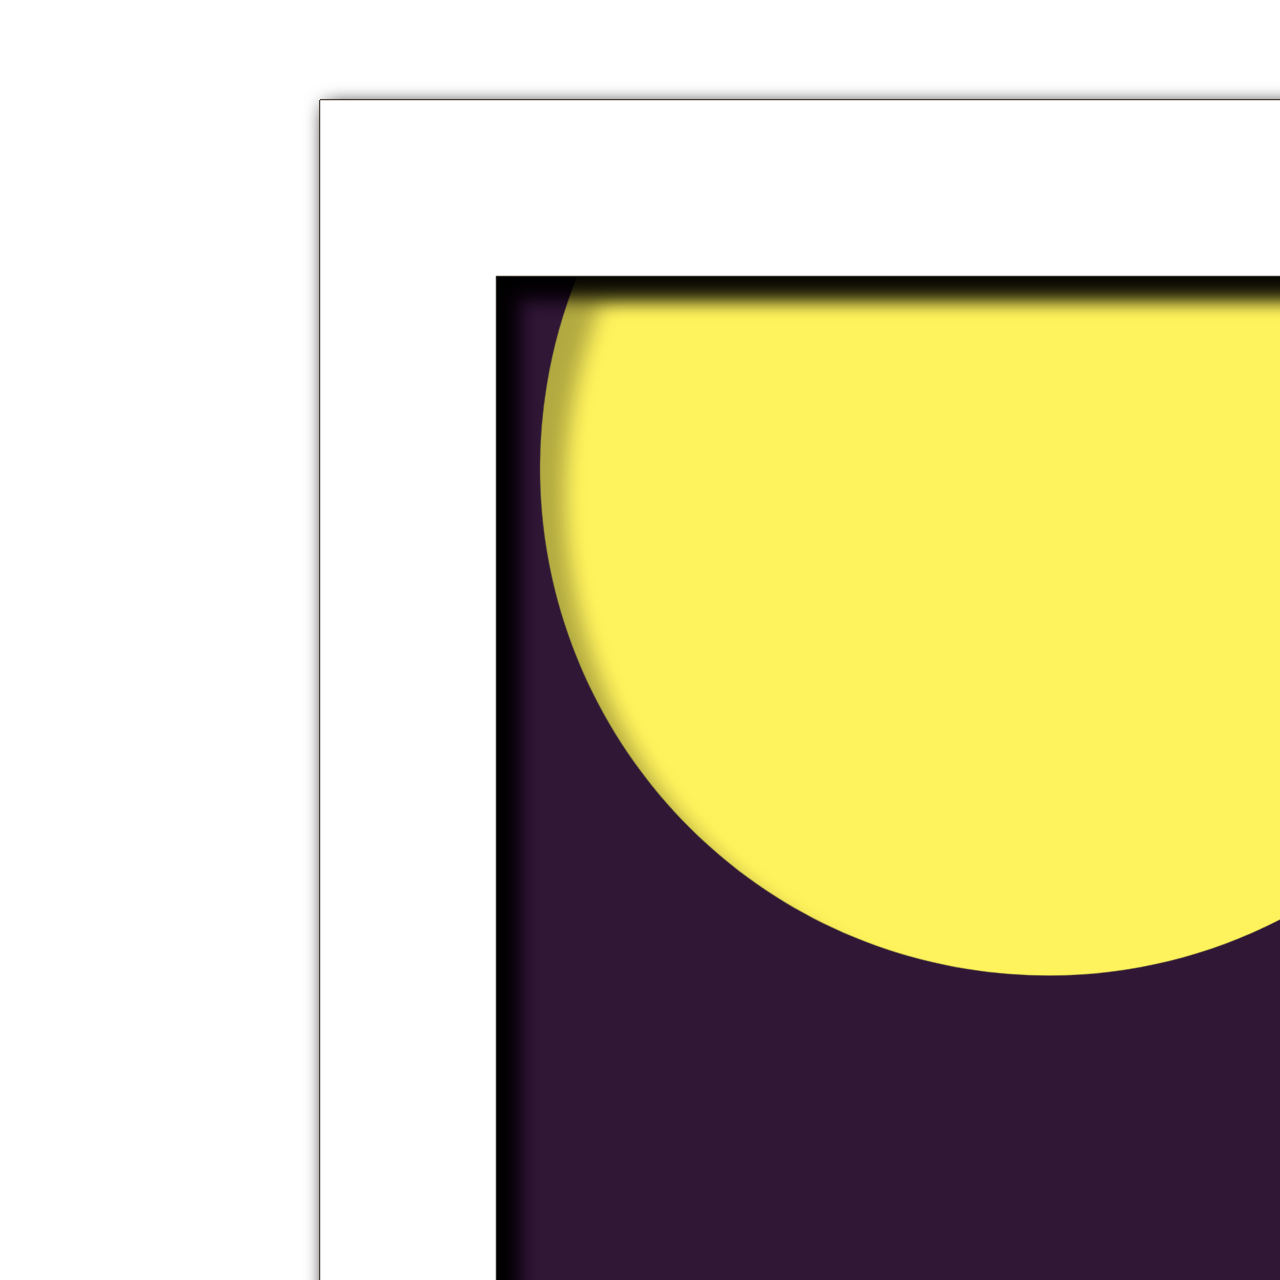
<file: index.html>
<!DOCTYPE html>
<html>
  <head>
    <title>Vistas</title>
    <meta charset="utf-8" />
    <script src="./fxhash.min.js"></script>
    <link rel="stylesheet" href="./style.css" />
  </head>
  <body>
    <script src="paper-full.min.js"></script>
    <script src="helpers.js"></script>
    <script src="perlin.js"></script>
    <script src="paperjs-offset.min.js"></script>
    <script src="signature.js"></script>
    <script src="FileSaver.js"></script>
    <script src="colors.js"></script>
    <script src="index.js"></script>
  </body>
</html>
</file>
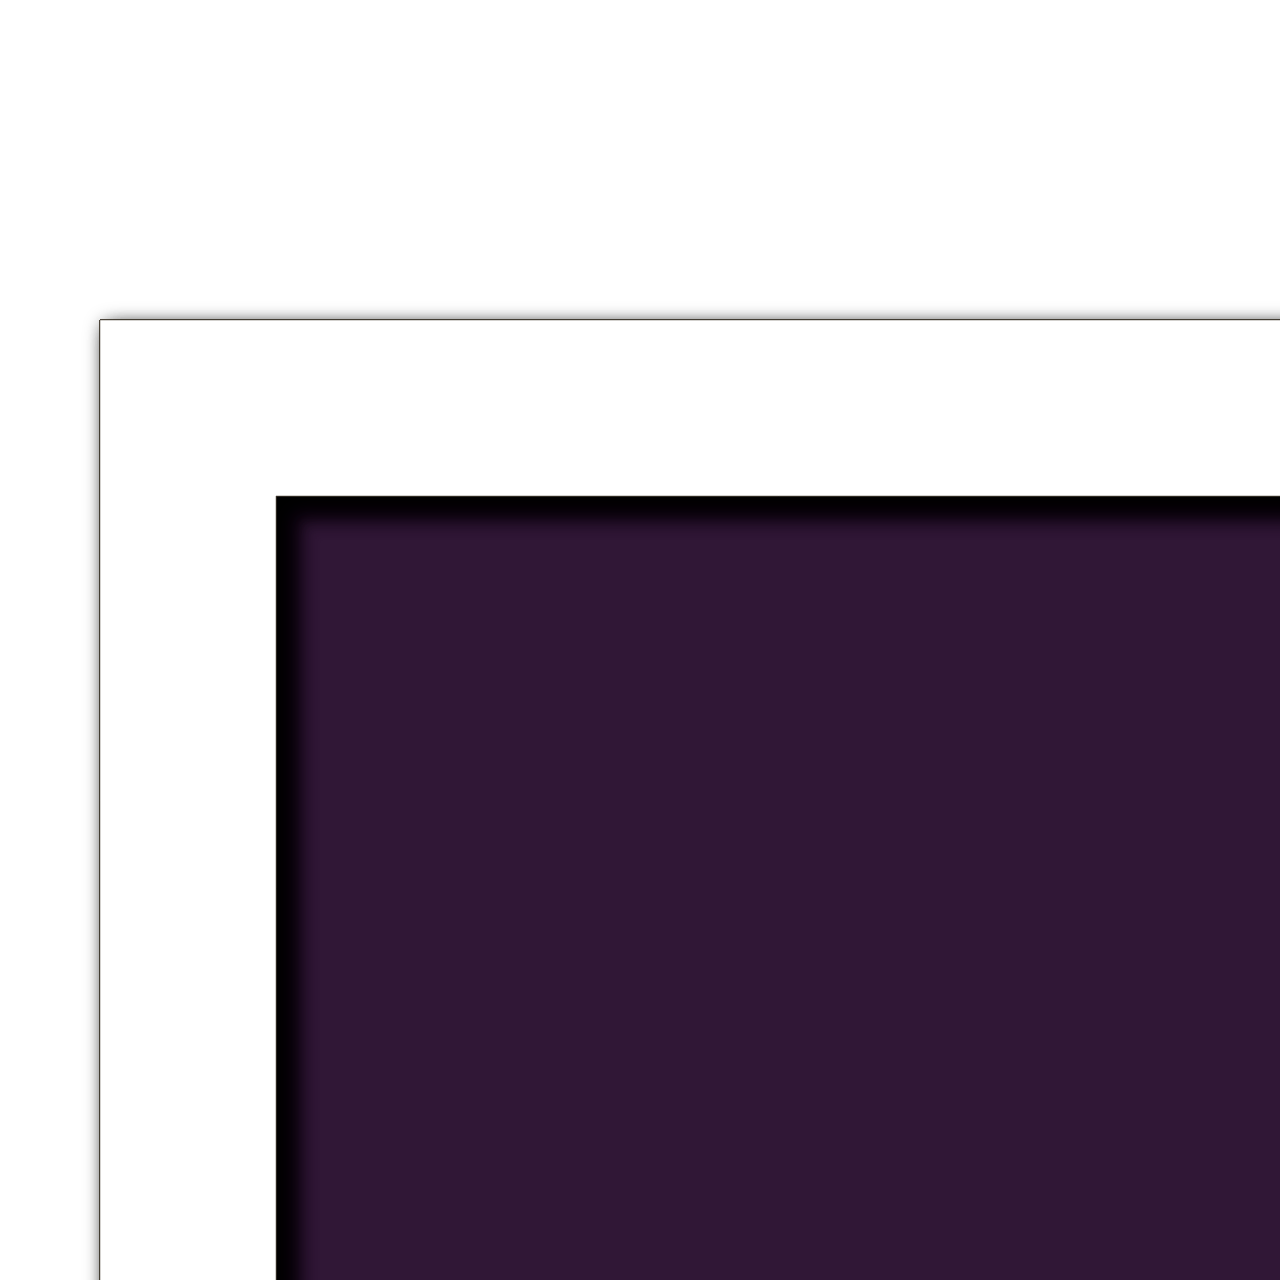
<file: studio/index.html>
<!DOCTYPE html>
<html>
  <head>
    <title>Vistas</title>
    <meta charset="utf-8" />
    <script src="./fxhash.min.js"></script>
    <link rel="stylesheet" href="./style.css" />
  </head>
  <body>
    <script src="paper-full.min.js"></script>
    <script src="helpers.js"></script>
    <script src="generator-helpers.js"></script>
    <script src="perlin.js"></script>
    <script src="paperjs-offset.min.js"></script>
    <script src="signature.js"></script>
    <script src="FileSaver.js"></script>
    <script src="colors.js"></script>
    <script src="index.js"></script>
  </body>
</html>
</file>
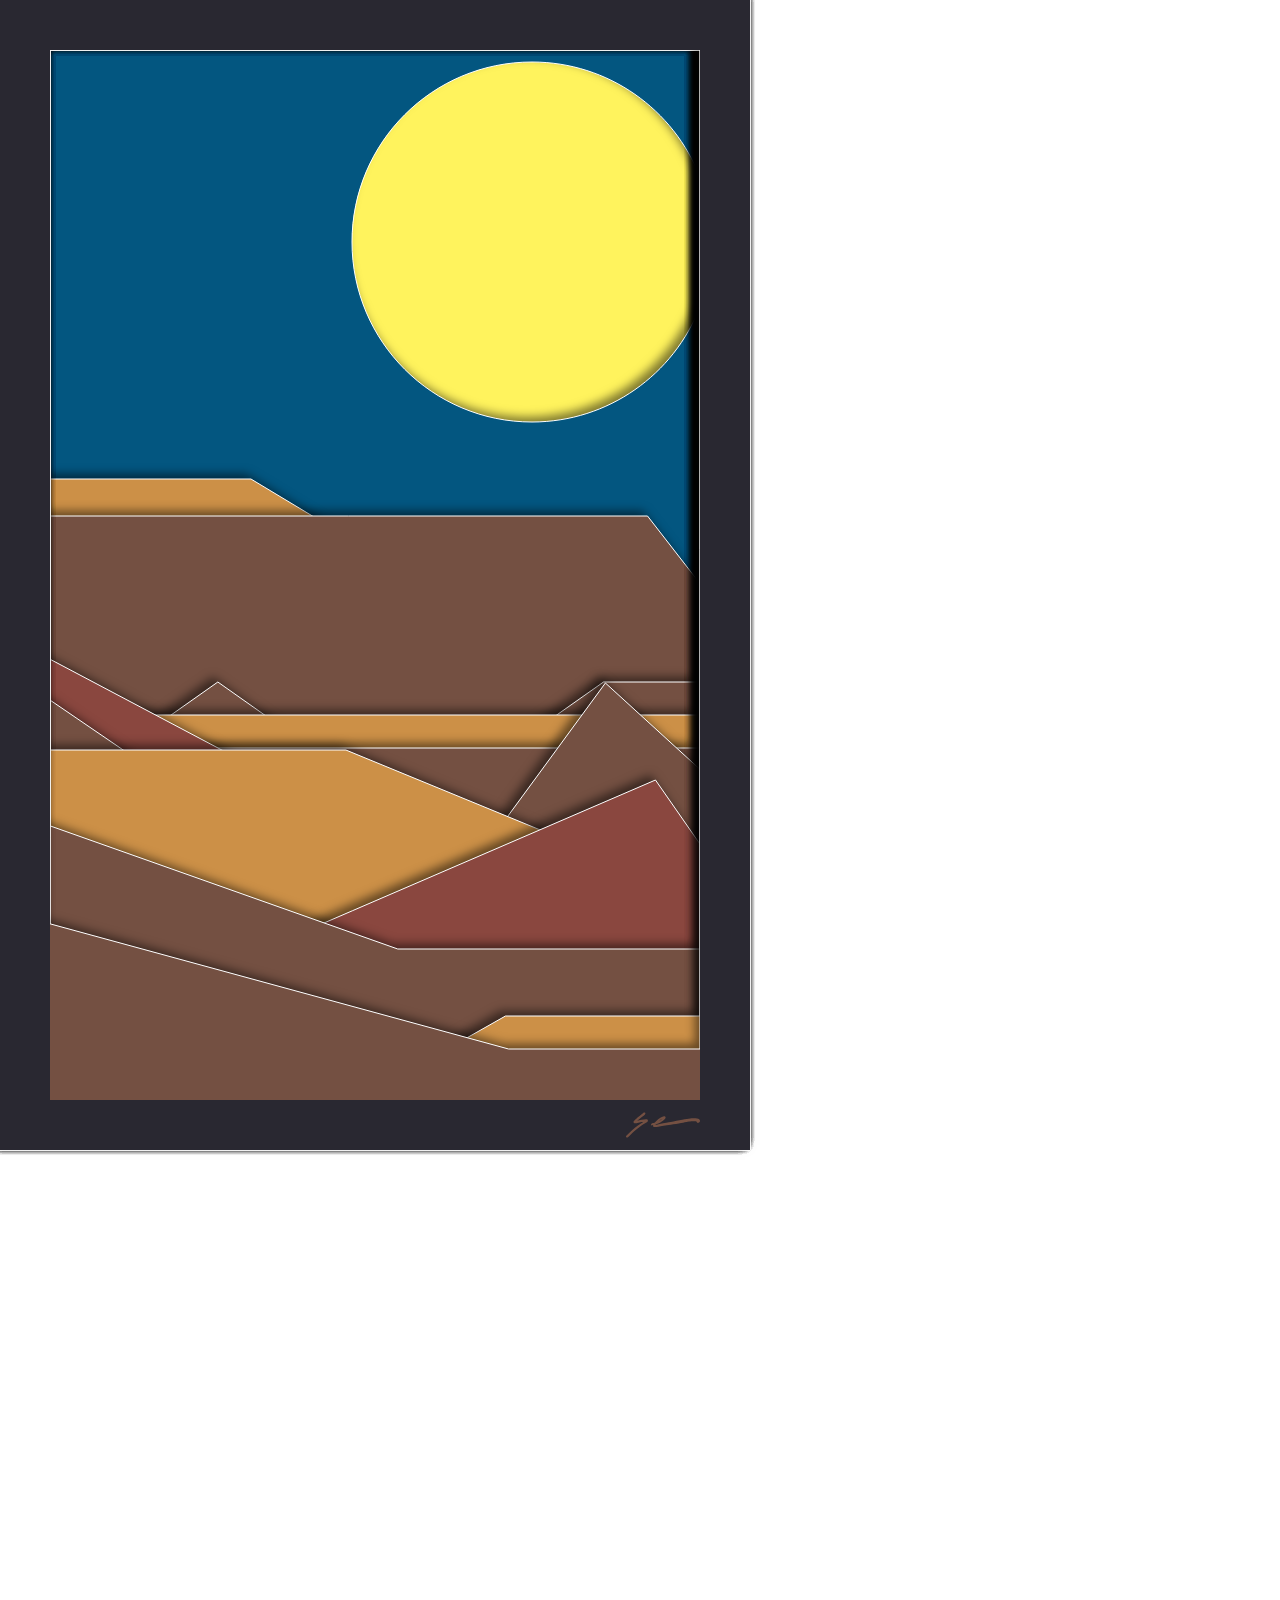
<file: indexold.html>
<!DOCTYPE html>
<html>

  <head>
  <title>Vistas</title>

    <script id="fxhash-snippet">
  //---- do not edit the following code (you can indent as you wish)
  let alphabet = "123456789abcdefghijkmnopqrstuvwxyzABCDEFGHJKLMNPQRSTUVWXYZ"
  var fxhash = "oo" + Array(49).fill(0).map(_=>alphabet[(Math.random()*alphabet.length)|0]).join('')
  let b58dec = str=>[...str].reduce((p,c)=>p*alphabet.length+alphabet.indexOf(c)|0, 0)
  let fxhashTrunc = fxhash.slice(2)
  let regex = new RegExp(".{" + ((fxhashTrunc.length/4)|0) + "}", 'g')
  let hashes = fxhashTrunc.match(regex).map(h => b58dec(h))
  let sfc32 = (a, b, c, d) => {
    return () => {
      a |= 0; b |= 0; c |= 0; d |= 0
      var t = (a + b | 0) + d | 0
      d = d + 1 | 0
      a = b ^ b >>> 9
      b = c + (c << 3) | 0
      c = c << 21 | c >>> 11
      c = c + t | 0
      return (t >>> 0) / 4294967296
    }
  }
  var fxrand = sfc32(...hashes)
  // true if preview mode active, false otherwise
  // you can append preview=1 to the URL to simulate preview active
  var isFxpreview = new URLSearchParams(window.location.search).get('preview') === "1"
  // call this method to trigger the preview
  function fxpreview() {
    console.log("fxhash: TRIGGER PREVIEW")
  }
  //---- /do not edit the following code
</script>

<script>function loaded() {var link = document.getElementById('loading');link.style.display = 'none'; }</script>

<style>   
    canvas[resize] {width: 100%;display: inline;background-color:darkgray;}
    #loading {font-family: "Lucida Console", "Courier New", monospace;text-align: center;position: absolute;top: 25%;left: 50%;margin-right: -50%;transform: translate(-50%, -50%)}
    body {margin: 0px !important;background-color:darkgray !important;height:100%;}

    .blink {animation: blinker 2s infinite;}
    @keyframes blinker {from { opacity: 1.0; }
        50% { opacity: 0.1; }
        to { opacity: 1.0; }}

    </style>
    </head>
<body>
    <div class="blink" id="loading"><p><b>GENERATING...</b><br>This could take a few minutes<br><i>Seriously there are a lot of shapes to arrange</i></p></div>
    <canvas id="myCanvas" resize></canvas> 	
</body>


 <script src="./perlin.js"></script>
 <script src="./paper-full.min.js"></script>
 <script src="./FileSaver.js"></script>
 <script src="./paperjs-offset.min.js"></script>
 <script src="./colors.js"></script>
  <script src="./signature.js"></script>


<script type="text/paperscript" canvas="myCanvas">


//Set a seed value for all the random stuff
var seed = fxrand()*100000000000000000;


//Set canvas background to white
var canvasLayer = document.getElementById("myCanvas");
canvasLayer.style.background = "white";

//initialize perlin noise 
var noise = new perlinNoise3d();
noise.noiseSeed(seed);
px=0;py=0;pz=0;pr=0;pp=0;prange=.4; 


//Determine how many layers and the color for each layer
var stacks = 18;
var colors = []; var palette = [];


if (fxrand()>.5){linecolor='white';universe="Alternate"} else{linecolor='#292831';universe="Regular"}
console.log("Universe: "+universe);

function onlyUnique(value, index, self) {
  return self.indexOf(value) === index;
}


//colorsDistinct = colors.filter(onlyUnique);
//colorsCount = colorsDistinct.length-1;
//console.log("Colors: "+colorsCount);



//read settings from query string
var qx  = new URLSearchParams(window.location.search).get('x'); //read width query string
var qy  = new URLSearchParams(window.location.search).get('y'); //read height query string
var screwHoles = new URLSearchParams(window.location.search).get('screws');//if == true draw chicago screw holes

if (fxrand()<.20){wide = 750;high = 1150;orientation="Portrait";physicalDims="150";}else if(fxrand()>.80){wide = 1150;high = 750;orientation="Landscape";physicalDims="150";}else{wide = 750;high = 750;orientation="Square";physicalDims="100";}

//Set the artwork width and height where 100=1in
//var wide = 750; 
if (qx){wide=parseInt(qx)}; // use query instead   
//var high = 1150; 
if (qy){high=parseInt(qy)}; // use query instead 
//Make height and width random

colors[stacks-1]={"Hex":"#292831","Name":"Black"};
var panelWide = 2300;
var panelHigh = 2300;

//Set the width of the frame
var framewidth = 50;
var framradius = 0;

paper.view.viewSize.width = wide;
paper.view.viewSize.height = high;


sheet = []; //This will hold each layer

function solid(z){
    outsideframe = new Path.Rectangle(new Point(1,1),new Size(wide-2, high-2), framradius)
    sheet[z] = sheet[z].unite(outsideframe);
    outsideframe.remove();
    project.activeLayer.children[project.activeLayer.children.length-2].remove();
}

function sun(z) {
    var sun = new Path.Circle(orbCenter, orbSize);
    sheet[z] = sheet[z].subtract(sun);
    sun.remove();
    project.activeLayer.children[project.activeLayer.children.length-2].remove();    
 }

 function moon(z) {
    var moonfull = new Path.Circle(orbCenter, orbSize);
    var cut = new Path.Circle(orbCenter+[fxrand()*(orbSize/2)+framewidth,0], orbSize);
    orb = moonfull.subtract(cut);
    cut.remove();moonfull.remove();
    project.activeLayer.children[project.activeLayer.children.length-1].remove();  
    orb.rotate(fxrand()*90);
    sheet[z] = sheet[z].subtract(orb); 
    project.activeLayer.children[project.activeLayer.children.length-2].remove();  
 }


function stars(z){
    for (s=0;s<fxrand()*65;s++){
        center = new Point(fxrand()*wide, fxrand()*high);
        var star = new Path.Star(center, 6, 8, 16);
        star.rotate(fxrand()*90);
        sheet[z] = sheet[z].subtract(star);
        star.remove();
        project.activeLayer.children[project.activeLayer.children.length-2].remove(); 
    }

}

 function rays(z,zTo) {
    if (zTo == null){zTo = z;}
    sunradius = orbSize+20;
    //c=new Point(wide/2,high/2);
    rs = orbCenter + [orbSize+20,0];
    rayRad = 360/Math.floor((fxrand()*30+10))
    for (r=1;r<360;r=r+rayRad){
        //ray = new Path.Rectangle(rs,new Size(wide,10))
        var ray = new Path();
        ray.add(rs+[0,-2]);
        ray.add(rs+[noise.get(r)*wide,noise.get(r)*-30]);
        ray.add(rs+[noise.get(r)*wide,noise.get(r)*30]);
        ray.add(rs+[0,2]);
        ray.rotate(r,orbCenter);
        sheet[zTo] = sheet[zTo].subtract(ray);
        ray.remove();
        project.activeLayer.children[project.activeLayer.children.length-2].remove();
        frameIt(z);
    }
    
 }


function clouds(z) {
    for (c=0;c<wide;c=c+40){
    var cloudCenter = new Point(c,Math.floor(fxrand()*100))
    var cloudSize = Math.floor(25+fxrand()*100)
    var cloud = new Path.Circle(cloudCenter, cloudSize);
    sheet[z] = sheet[z].unite(cloud);
    cloud.remove();
    project.activeLayer.children[project.activeLayer.children.length-2].remove(); 
    colors[z]= cloudColors[Math.floor(fxrand()*cloudColors.length)];
 }
 }


 function water(z,zTo) {
    if (zTo == null){zTo = z;}
    start = layerLines[z];
    range = layerLines[z]-layerLines[z-1];
    lo = layerLines[z]-range/4;
    hi = layerLines[z]+range/4;
    wavelength = Math.floor(10+noise.get(z)*wide/5)
    waves = 0;
     //console.log(hi,start,lo,range)
     var mpoint = new Point(0,start)
     var path = new Path();
        path.add(mpoint);
        for (c=25;c<wide-25;c=c+wavelength){
            if (noise.get(c,z)<.40){
                mpoint = new Point(c,lo)
            }else if(noise.get(c,z)>.60){
                mpoint = new Point(c,hi)
            } else {
                mpoint = new Point(c,start)
            }
            waves = waves+1; if (waves>1){waves=0}
            if (waves == 1){mpoint = new Point(c,lo)}
                if (waves == 0){mpoint = new Point(c,hi)}
            path.add(mpoint);        
        }
        mpoint = new Point(wide,start)
        path.add(mpoint);
        path.smooth();
        mpoint = new Point(wide,high)
        path.add(mpoint);
        mpoint = new Point(0,high)
        path.add(mpoint);
        mpoint = new Point(0,start)
        path.add(mpoint);    
    sheet[zTo] = sheet[zTo].unite(path);
    path.remove();
    project.activeLayer.children[project.activeLayer.children.length-2].remove();
    colors[z]= waterColors[Math.floor(noise.get(z)*waterColors.length)];
 
 }

 function plains(z,zTo) {
    if (zTo == null){zTo = z;}
    start = layerLines[z];
    range = layerLines[z]-layerLines[z-1];
    lo = layerLines[z]-range/10;
    hi = layerLines[z]+range/10;
     //console.log(hi,start,lo,range)
     var mpoint = new Point(0,start)
     var path = new Path();
        path.add(mpoint);
        for (c=25;c<wide-25;c=c+noise.get(z)*wide/25){
            if (noise.get(c,z)<.40){
                mpoint = new Point(c,lo)
            }else if(noise.get(c,z)>.60){
                mpoint = new Point(c,hi)
            } else {
                mpoint = new Point(c,start)
            }         
            path.add(mpoint);          
        }
        mpoint = new Point(wide,start)
        path.add(mpoint);
        mpoint = new Point(wide,high)
        path.add(mpoint);
        mpoint = new Point(0,high)
        path.add(mpoint);
        mpoint = new Point(0,start)
        path.add(mpoint);             
    sheet[zTo] = sheet[zTo].unite(path);
    path.remove();
    project.activeLayer.children[project.activeLayer.children.length-2].remove();
    colors[z]= plainColors[Math.floor(noise.get(z)*plainColors.length)];
 }


function fields(z,zTo) {
    if (zTo == null){zTo = z;}
    start = layerLines[z];
    range = layerLines[z]-layerLines[z-1];
    lo = layerLines[z]-range/20;
    hi = layerLines[z]+range/20;
     //console.log(hi,start,lo,range)
     var mpoint = new Point(0,start)
     var path = new Path();
        path.add(mpoint);
        for (c=25;c<wide-25;c=c+noise.get(z)*wide/25){
            if (noise.get(c,z)<.50){
                mpoint = new Point(c,lo)
            } else {
                mpoint = new Point(c,hi)
            }     
            path.add(mpoint);          
        }
        mpoint = new Point(wide,start)
        path.add(mpoint);
        path.smooth();
        mpoint = new Point(wide,high)
        path.add(mpoint);
        mpoint = new Point(0,high)
        path.add(mpoint);
        mpoint = new Point(0,start)
        path.add(mpoint);      
    sheet[zTo] = sheet[zTo].unite(path);
    path.remove();
    project.activeLayer.children[project.activeLayer.children.length-2].remove();
    colors[z]= fieldColors[Math.floor(noise.get(z)*fieldColors.length)];
 }


 function sand(z,zTo) {
    if (zTo == null){zTo = z;}
    start = layerLines[z];
    range = layerLines[z]-layerLines[z-1];
    lo = layerLines[z]-range/30;
    hi = layerLines[z]+range/30;
     //console.log(hi,start,lo,range)
     var mpoint = new Point(0,start)
     var path = new Path();
        path.add(mpoint);
        for (c=25;c<wide-25;c=c+noise.get(z)*wide/25){
            if (noise.get(c,z)<.40){
                mpoint = new Point(c,lo)
            }else if(noise.get(c,z)>.60){
                mpoint = new Point(c,hi)
            } else {
                mpoint = new Point(c,start)
            }
         
            path.add(mpoint);     
        }
        mpoint = new Point(wide,start)
        path.add(mpoint);
        path.smooth();
        mpoint = new Point(wide,high)
        path.add(mpoint);
        mpoint = new Point(0,high)
        path.add(mpoint);
        mpoint = new Point(0,start)
        path.add(mpoint);     
    sheet[zTo] = sheet[zTo].unite(path);
    path.remove();
    project.activeLayer.children[project.activeLayer.children.length-2].remove();
    colors[z]= beachColors[Math.floor(noise.get(z)*beachColors.length)];
 }



function hills(z,zTo) {
    if (zTo == null){zTo = z;}
    start = layerLines[z];
    range = layerLines[z]-layerLines[z-1];
    lo = layerLines[z]-range*2;
    hi = layerLines[z]+range*2;
     //console.log(hi,start,lo,range)
     var mpoint = new Point(0,start)
     var path = new Path();
        path.add(mpoint);
        for (c=25;c<wide-25;c=c+noise.get(z)*wide){
            if (noise.get(c,z)<.5){
                mpoint = new Point(c,lo)
            }else if(noise.get(c,z)>.5){
                mpoint = new Point(c,hi)
            } else {
                mpoint = new Point(c,start)
            }
         
            path.add(mpoint);     
        }
        mpoint = new Point(wide,start)
        path.add(mpoint);
        path.smooth();

        mpoint = new Point(wide,high)
        path.add(mpoint);
        mpoint = new Point(0,high)
        path.add(mpoint);
        mpoint = new Point(0,start)
        path.add(mpoint);  
    sheet[zTo] = sheet[zTo].unite(path);
    path.remove();
    project.activeLayer.children[project.activeLayer.children.length-2].remove();
    colors[z]= hillColors[Math.floor(noise.get(z)*hillColors.length)];
 }


  function mountain(z,zTo) {
    if (zTo == null){zTo = z;}
     start = layerLines[z];
     range = layerLines[z]-layerLines[z-1];
    lo = layerLines[z]-range*4;
    hi = layerLines[z]+range*4;
    var mpoint = new Point(0, start)
     var path = new Path();
        path.add(mpoint);
        for (c=25;c<wide-25;c=c+noise.get(z)*wide){
            if (noise.get(c,z)<.40){
                mpoint = new Point(c,lo)
            }else if(noise.get(c,z)>.60){
                mpoint = new Point(c,hi)
            } else {
                mpoint = new Point(c,start)
            }   
            path.add(mpoint);   
        }
        mpoint = new Point(wide, start)
        path.add(mpoint);
        mpoint = new Point(wide,high)
        path.add(mpoint);
        mpoint = new Point(0,high)
        path.add(mpoint);
    sheet[zTo] = sheet[zTo].unite(path);
    path.remove();
    project.activeLayer.children[project.activeLayer.children.length-2].remove();
    colors[z]= mountainColors[Math.floor(fxrand()*mountainColors.length)];
 }

 function mountainTrees(z){
    mountain(z+1,z);
    start = layerLines[z+1];
     range = layerLines[z+1]-layerLines[z];
    lo = layerLines[z+1]-range*4;
    hi = layerLines[z+1]+range*4;
    for (t=fxrand()*100;t<wide-50;t=t+fxrand()*100+(40*z)){
        var center = new Point(t, hi);
        var sides = 3;
        var radius = 5*z+50;
        var tree = new Path.RegularPolygon(center, sides, radius);
        //tree.scale(fxrand()*.8+.25, fxrand()+.5)
        tree.scale(1, fxrand()*2+5)
        sheet[z]=sheet[z].unite(tree);
        tree.remove();
        project.activeLayer.children[project.activeLayer.children.length-2].remove();
    }
    colors[z]= treeColors[Math.floor(fxrand()*treeColors.length)];

 }

 function sandRocks(z){
    sand(z+1,z);
    start = layerLines[z+1];
     range = layerLines[z+1]-layerLines[z];
    lo = layerLines[z+1]-range*4;
    hi = layerLines[z+1]+range*4;
    for (t=fxrand()*300;t<wide-50;t=t+fxrand()*100+(40*z)){
        var sides = 7
        var center = new Point(t, start);
        var radius = fxrand()*10*z+10;
        var rock = new Path.RegularPolygon(center, sides, radius);
        //tree.scale(fxrand()*.8+.25, fxrand()+.5)
        //tree.scale(1, fxrand()*2+5)
        sheet[z]=sheet[z].unite(rock);
        rock.remove();
        project.activeLayer.children[project.activeLayer.children.length-2].remove();
    }
     colors[z]= rockColors[Math.floor(fxrand()*rockColors.length)];
 }


 function plainObolisks(z){
    plains(z+1,z);
    start = layerLines[z+1];
     range = layerLines[z+1]-layerLines[z];
    lo = layerLines[z+1]-range*4;
    hi = layerLines[z+1]+range*4;
    for (t=fxrand()*wide;t<wide-50;t=t+fxrand()*wide+(40*z)){
        var center = new Point(t, hi);
        var sides = 4;
        var radius = 5*z+50;
        var tree = new Path.RegularPolygon(center, sides, radius);
        //tree.scale(fxrand()*.8+.25, fxrand()+.5)
        tree.scale(.5, fxrand()*2+5)
        sheet[z]=sheet[z].unite(tree);
        tree.remove();
        project.activeLayer.children[project.activeLayer.children.length-2].remove();
    }
    colors[z]= oboliskColors[Math.floor(fxrand()*oboliskColors.length)];

 }


 function boats(z){
    water(z+1,z);
    var radius = Math.floor(15+noise.get(z)*10*z);
    xpos = Math.floor(radius*2+fxrand()*(wide-radius*2))
    var center = new Point(xpos, layerLines[z+1]); 
    var boat = new Path.Circle(center,radius);
    var path = new Path.Rectangle(new Point(xpos-radius,layerLines[z+1]-radius*2),radius*2 )
    boat = boat.subtract(path)
    path.remove();
    project.activeLayer.children[project.activeLayer.children.length-2].remove();
    path = new Path.Rectangle(center,new Size(20, radius))
    path.position.y += -radius*.75
    path.position.x += -10
    boat = boat.unite(path)
    path.remove();
    project.activeLayer.children[project.activeLayer.children.length-2].remove();
    var sides = 3;
    //var radius = 5*z+50;
    var path = new Path.RegularPolygon(center, sides, radius);
    path.position.y +=-radius*.80
    boat = boat.unite(path)
    path.remove();
    project.activeLayer.children[project.activeLayer.children.length-2].remove();
    boat.position.y += -radius/3
    boat.rotate(15-Math.floor(fxrand()*30))
    sheet[z]=sheet[z].unite(boat);
    boat.remove();
    project.activeLayer.children[project.activeLayer.children.length-2].remove();
    colors[z]={"Hex":"#292831","Name":"Black"}
 }


            function chicagoScrews(z){

                var icircle = new Path.Circle(new Point(25,25), 10);
                sheet[z] = sheet[z].subtract(icircle);
                icircle.remove();
                project.activeLayer.children[project.activeLayer.children.length-2].remove();

                if (high>1100 && high<2300){var icircle = new Path.Circle(new Point(25,high/2), 10);
                sheet[z] = sheet[z].subtract(icircle);
                icircle.remove();
                project.activeLayer.children[project.activeLayer.children.length-2].remove();
                }
  
                if (high>2299){var icircle = new Path.Circle(new Point(25,high/3), 10);
                sheet[z] = sheet[z].subtract(icircle);
                icircle.remove();
                project.activeLayer.children[project.activeLayer.children.length-2].remove();
                }
            
                if (high>2299){var icircle = new Path.Circle(new Point(25,high/3+high/3), 10);
                sheet[z] = sheet[z].subtract(icircle);
                icircle.remove();
                project.activeLayer.children[project.activeLayer.children.length-2].remove();
                }

                var icircle = new Path.Circle(new Point(25,(high-25)), 10);
                sheet[z] = sheet[z].subtract(icircle);
                icircle.remove();
                project.activeLayer.children[project.activeLayer.children.length-2].remove();
  
                if (wide>1100 && wide<2300){var icircle = new Path.Circle(new Point(wide/2,high-25), 10);
                sheet[z] = sheet[z].subtract(icircle);
                icircle.remove();
                project.activeLayer.children[project.activeLayer.children.length-2].remove();
                 }

                 if (wide>2299){var icircle = new Path.Circle(new Point(wide/3,high-25), 10);
                sheet[z] = sheet[z].subtract(icircle);
                icircle.remove();
                project.activeLayer.children[project.activeLayer.children.length-2].remove();
                 }

                 if (wide>2299){var icircle = new Path.Circle(new Point(wide/3+wide/3,high-25), 10);
                sheet[z] = sheet[z].subtract(icircle);
                icircle.remove();
                project.activeLayer.children[project.activeLayer.children.length-2].remove();
                 }

                var icircle = new Path.Circle(new Point((wide-25),25), 10);
                sheet[z] = sheet[z].subtract(icircle);
                icircle.remove();
                project.activeLayer.children[project.activeLayer.children.length-2].remove();
  
                if (high>1100 && high<2300){var icircle = new Path.Circle(new Point(wide-25,high/2), 10);
                sheet[z] = sheet[z].subtract(icircle);
                icircle.remove();
                project.activeLayer.children[project.activeLayer.children.length-2].remove();
                }

                if (high>2299){var icircle = new Path.Circle(new Point(wide-25,high/3), 10);
                sheet[z] = sheet[z].subtract(icircle);
                icircle.remove();
                project.activeLayer.children[project.activeLayer.children.length-2].remove();
                }
  
                if (high>2299){var icircle = new Path.Circle(new Point(wide-25,high/3+high/3), 10);
                sheet[z] = sheet[z].subtract(icircle);
                icircle.remove();
                project.activeLayer.children[project.activeLayer.children.length-2].remove();
                }

                var icircle = new Path.Circle(new Point((wide-25),(high-25)), 10);
                sheet[z] = sheet[z].subtract(icircle);
                icircle.remove();
                project.activeLayer.children[project.activeLayer.children.length-2].remove();
  
                if (wide>1100 && wide<2300){var icircle = new Path.Circle(new Point(wide/2, 25), 10);
                sheet[z] = sheet[z].subtract(icircle);
                icircle.remove();
                project.activeLayer.children[project.activeLayer.children.length-2].remove();
                 }

                 if (wide>2299){var icircle = new Path.Circle(new Point(wide/3, 25), 10);
                sheet[z] = sheet[z].subtract(icircle);
                icircle.remove();
                project.activeLayer.children[project.activeLayer.children.length-2].remove();
                 }

                 if (wide>2299){var icircle = new Path.Circle(new Point(wide/3+wide/3, 25), 10);
                sheet[z] = sheet[z].subtract(icircle);
                icircle.remove();
                project.activeLayer.children[project.activeLayer.children.length-2].remove();
                 }
            }

function frameIt(z){
     //Trim to size
        var outsideframe = new Path.Rectangle(new Point(0, 0),new Size(wide, high), framradius)
        sheet[z] = outsideframe.intersect(sheet[z]);
        outsideframe.remove();
        project.activeLayer.children[project.activeLayer.children.length-2].remove();

        //Make sure there is still a solid frame
        var outsideframe = new Path.Rectangle(new Point(0, 0),new Size(wide, high), framradius)
        var insideframe = new Path.Rectangle(new Point(framewidth, framewidth),new Size(wide-framewidth*2, high-framewidth*2)) 
        var frame = outsideframe.subtract(insideframe);
        outsideframe.remove();insideframe.remove();
        sheet[z] = sheet[z].unite(frame);
        frame.remove();
        project.activeLayer.children[project.activeLayer.children.length-2].remove();
          if (screwHoles=='true'){chicagoScrews(z);}    
        sheet[z].style = {fillColor: colors[z].Hex, strokeColor: linecolor, strokeWidth: 1,shadowColor: new Color(0,0,0,[0.5]),shadowBlur: 10,shadowOffset: new Point(-5, -5)};
}

function cutMarks(z){
    if (z<stacks-1) {
          for (etch=1;etch<z+1;etch++){
            var layerEtch = new Path.Circle(new Point(50+etch*10,25),2)
            sheet[z] = sheet[z].subtract(layerEtch); layerEtch.remove();
           project.activeLayer.children[project.activeLayer.children.length-2].remove();
            }
        }
}

function signature(z){
    shawn = new CompoundPath(sig);
    shawn.strokeColor = 'green';
    shawn.fillColor = 'green';
    shawn.strokeWidth = 1;
    //shawn.scale(5)
    shawn.position = new Point(wide-framewidth-37, high-framewidth/2);
    sheet[z] = sheet[z].subtract(shawn); shawn.remove();
    project.activeLayer.children[project.activeLayer.children.length-2].remove();
    sheet[z].style = {fillColor: colors[z].Hex,strokeColor: linecolor, strokeWidth: 0,shadowBlur: 0,shadowOffset: new Point(0, 0)};
}


//project setup
var orbCenter = new Point(Math.floor(framewidth*2+fxrand()*(wide-framewidth*4)),Math.floor(framewidth*2+fxrand()*(high/2-framewidth*4)))
var orbSize = Math.floor(fxrand()*wide/4+50)
var horizonLine = Math.floor(high/3+(high/3)*fxrand());
//console.log(horizonLine)
var layerLines = [];
for (l=0;l<stacks+1;l++){
    layerLines[l]=Math.floor(horizonLine+((high-horizonLine)/(stacks+1)*l));
}



if (fxrand()<.5){
    var time='Day';
    colors[1]={"Hex":"#035680","Name":"Blue"}
    colors[0]= sunColors[Math.floor(fxrand()*sunColors.length)];

    }else {
        var time='Night';
        colors[1]={"Hex":"#301736","Name":"Purple"}
        colors[0]=moonColors[Math.floor(fxrand()*moonColors.length)];
    }
    console.log(time);


var hasTrees=Math.floor(fxrand()*3);
var hasObolisks=Math.floor(fxrand()*3);
var hasRays=Math.floor(fxrand()*2.25);
var hasStars=Math.floor(fxrand()*2.25);
var hasClouds=Math.floor(fxrand()*5.25);
var hasBoats=Math.floor(fxrand()*2.25);
var hasRocks=Math.floor(fxrand()*2.25);

//Build the layers for the scene
var scene = [];

scene = landscapeTypes[Math.floor(fxrand()*landscapeTypes.length)];

if (scene.id == 1) {
     //Mountain range
    sceneBack = [mountain]; 
    sceneMid = [mountain]
    sceneFront = [mountain]
} 
else if (scene.id == 2) {
    //beach
    sceneBack = [water]; 
    sceneMid = [water,sand]
    sceneFront = [sand]
} 

else if (scene.id == 3) {
    //mesa
    hasTrees=0
    sceneBack = [mountain]; 
    sceneMid = [plains,mountain]
    sceneFront = [plains,sand]
} 
else if (scene.id == 4) {
    //foothills
    sceneBack = [hills]; 
    sceneMid = [hills,fields]
    sceneFront = [fields]
} 
else if (scene.id == 5) {
    //open ocean
    sceneBack = [water]; 
    sceneMid = [water]
    sceneFront = [water]
} 
else if (scene.id == 6) {
    //River
    sceneBack = [hills,mountain]; 
    sceneMid = [water]
    sceneFront = [water,hills]
} 
else if (scene.id == 7) {
    //canyons
    hasBoats=0;hasTrees=0;
    sceneBack = [water,mountain]; 
    sceneMid = [water,mountain]
    sceneFront = [water,mountain,mountain]
} 
else{
    //random
    scene= landscapeTypes[0]
    sceneBack = [mountain,hills,plains,sand,fields]; 
    sceneMid = [mountain,hills,plains,sand,water,fields];
    sceneFront = [mountain,hills,plains,sand,water,fields];
}


for (s=0;s<stacks;s++){
scene[s] = sceneBack[Math.floor(fxrand()*sceneBack.length)];
}
for (s=stacks-11;s<stacks;s++){
scene[s] = sceneMid[Math.floor(noise.get(s/10)*sceneMid.length)];
}
for (s=stacks-6;s<stacks;s++){
scene[s] = sceneFront[Math.floor(noise.get(s/10)*sceneFront.length)];
}

if (time == 'Day'){scene[0]=sun}
if (time == 'Night'){scene[0]=moon}
if (hasClouds ==1){scene[2] = clouds;}

// add mountainTree layers between mountains 
for (s=2;s<stacks-1;s++){
    if (scene[s].name == "mountain" && scene[s-2].name == "mountain" && hasTrees == 1 && fxrand()<.50){
    scene[s-1]=mountainTrees;
    }
}

// add sandRocks layers between sand
for (s=2;s<stacks-1;s++){
    if (scene[s].name == "sand" && scene[s-2].name == "sand" && hasRocks == 1 && fxrand()<.25){
    scene[s-1]=sandRocks;
    }
}


// add plainObolisks layers between plains 
for (s=2;s<stacks-1;s++){
    if (scene[s].name == "plains" && scene[s-2].name == "plains" && hasObolisks == 1 && fxrand()<.25){
    scene[s-1]=plainObolisks;
    }
}

// add boat layers between water 
for (s=2;s<stacks-1;s++){
    if (scene[s].name == "water" && scene[s-2].name == "water" && hasBoats == 1 && fxrand()<.25){
    scene[s-1]=boats;
    }
}

console.log(scene.name);
for (z = 0; z < stacks; z++) {
    px=0; py=0;
    
    pz=pz+prange;
    
    //First we build a frame
    var outsideframe = new Path.Rectangle(new Point(0, 0),new Size(wide, high), framradius)
    var insideframe = new Path.Rectangle(new Point(framewidth, framewidth),new Size(wide-framewidth*2, high-framewidth*2)) 
    sheet[z] = outsideframe.subtract(insideframe);
    outsideframe.remove();insideframe.remove();

    
        if(z==0){solid(z)}
    
        if (z==1 && time == 'Day'){solid(z);sun(z);if(hasRays==1){rays(z)}}
        if (z==1 && time == 'Night'){solid(z);moon(z);if(hasStars==1){stars(z)}}
        if (z>1 && z<stacks-1){scene[z](z);}

        frameIt(z);
        cutMarks(z);
        console.log("Layer "+z+": "+colors[z].Name); //Expose the layer colors in console
        //console.log(scene[z].name);
         if (z == stacks-1) {signature(z);}

    
}//end z loop

    
loaded()
fxpreview()

window.$fxhashFeatures = {
    "Time": time,
    "Scenery":scene.name,
    "Orientation":orientation,
    "Layer 1":colors[17].Name,
    "Layer 2":colors[16].Name,
    "Layer 3":colors[15].Name,
    "Layer 4":colors[14].Name,
    "Layer 5":colors[13].Name,
    "Layer 6":colors[12].Name,
    "Layer 7":colors[11].Name,
    "Layer 8":colors[10].Name,
    "Layer 9":colors[9].Name,
    "Layer 10":colors[8].Name,
    "Layer 11":colors[7].Name,
    "Layer 12":colors[6].Name,
    "Layer 13":colors[5].Name,
    "Layer 14":colors[4].Name,
    "Layer 15":colors[3].Name,
    "Layer 16":colors[2].Name,
    "Layer 17":colors[1].Name,
    "Layer 18":colors[0].Name,
    "Width (in)":wide/100,
    "Height (in)":high/100,
    "Depth (in)":stacks*.1,
    "Volume (in³)":physicalDims,
}



 var downloadAsSVG = function (fileName) {
   
   if(!fileName) {
       fileName = fxhash
   }

   var url = "data:image/svg+xml;utf8," + encodeURIComponent(paper.project.exportSVG({asString:true}));
   
   var link = document.createElement("a");
   link.download = fileName;
   link.href = url;
   link.click();
}

///Listen for SHIFT-P to save content as SVG file or SHIFT-T to blow out the layers.
   tool.onKeyUp = function(event) {
       


       if(event.character == "S") {
           downloadAsSVG();
       }
       
       if(event.character == "P") {
       paper.view.element.toBlob(
        function(blob) { 
            saveAs(blob, fxhash+'.png'); 
        }


    );
   }


   if(event.character == "T") {
        var content = JSON.stringify(window.$fxhashFeatures)
        var filename = fxhash + ".txt";
        var blob = new Blob([content], {type: "text/plain;charset=utf-8"});
        saveAs(blob, filename);
    }

       if(event.character == "E") {
        h=0;t=0;maxwidth=wide;
           for (z=0; z<project.activeLayer.children.length; z++) {            
            project.activeLayer.children[z].position.x += wide*h;
            project.activeLayer.children[z].position.y += high*t;
            project.activeLayer.children[z].selected = true;
            if (wide*(h+2) > panelWide) {maxwidth=wide*(h+1);h=0;t++;} else{h++};
            //sheet[z].style = {strokeWidth: 1};
           }
          
        paper.view.viewSize.width = maxwidth;
        paper.view.viewSize.height = high*(t+1);
       }

//Shift right
       if(event.key == "left") {
        h=0;t=0;maxwidth=wide;
           for (z=0; z<project.activeLayer.children.length; z++) {            
            project.activeLayer.children[z].position.x += 1*(z-stacks+1);
           }
       }

      

       //Shift left
       if(event.key == "right") {
        h=0;t=0;maxwidth=wide;
           for (z=0; z<project.activeLayer.children.length; z++) {            
            project.activeLayer.children[z].position.x += -1*(z-stacks+1);
           }
       }


       //Shift up
       if(event.key == "up") {
        h=0;t=0;maxwidth=wide;
           for (z=0; z<project.activeLayer.children.length; z++) {            
            project.activeLayer.children[z].position.y += 1*(z-stacks+1);
           }
       }

      

       //Shift down
       if(event.key == "down") {
        h=0;t=0;maxwidth=wide;
           for (z=0; z<project.activeLayer.children.length; z++) {            
            project.activeLayer.children[z].position.y += -1*(z-stacks+1);
           }
       }


   };

//Shift the shadow around when mouse is dragged
var mousestart = new Point (0,0)

function onMouseDown(event) {mousestart = event.point}

function onMouseDrag(event) {
    offsetAmount = event.point - mousestart;
    if (offsetAmount.x > 20){offsetAmount.x=20}
    if (offsetAmount.x < -20){offsetAmount.x=-20}
    if (offsetAmount.y > 20){offsetAmount.y=20}
    if (offsetAmount.y < -20){offsetAmount.y=-20}
for (z=0;z<stacks;z++){
sheet[z].style = {shadowOffset: offsetAmount};
}

}
</script>

</html>
</file>
<file: style.css>
* {
	margin: 0;
	padding: 0;
}
h1.spin {
  width: 30px;
  height: 40px;
  margin: auto;
  
  animation-name: spin;
  animation-duration: 5000ms;
  animation-iteration-count: infinite;
  animation-timing-function: linear; 
  /* transform: rotate(3deg); */
   /* transform: rotate(0.3rad);/ */
   /* transform: rotate(3grad); */ 
   /* transform: rotate(.03turn);  */
}

@keyframes spin {
    from {
        transform:rotate(0deg);
    }
    to {
        transform:rotate(360deg);
    }
}
</file>
<file: studio/style.css>
* {
	margin: 0;
	padding: 0;
}
h1.spin {
  width: 30px;
  height: 40px;
  margin: auto;
  
  animation-name: spin;
  animation-duration: 5000ms;
  animation-iteration-count: infinite;
  animation-timing-function: linear; 
  /* transform: rotate(3deg); */
   /* transform: rotate(0.3rad);/ */
   /* transform: rotate(3grad); */ 
   /* transform: rotate(.03turn);  */
}

@keyframes spin {
    from {
        transform:rotate(0deg);
    }
    to {
        transform:rotate(360deg);
    }
}
</file>
